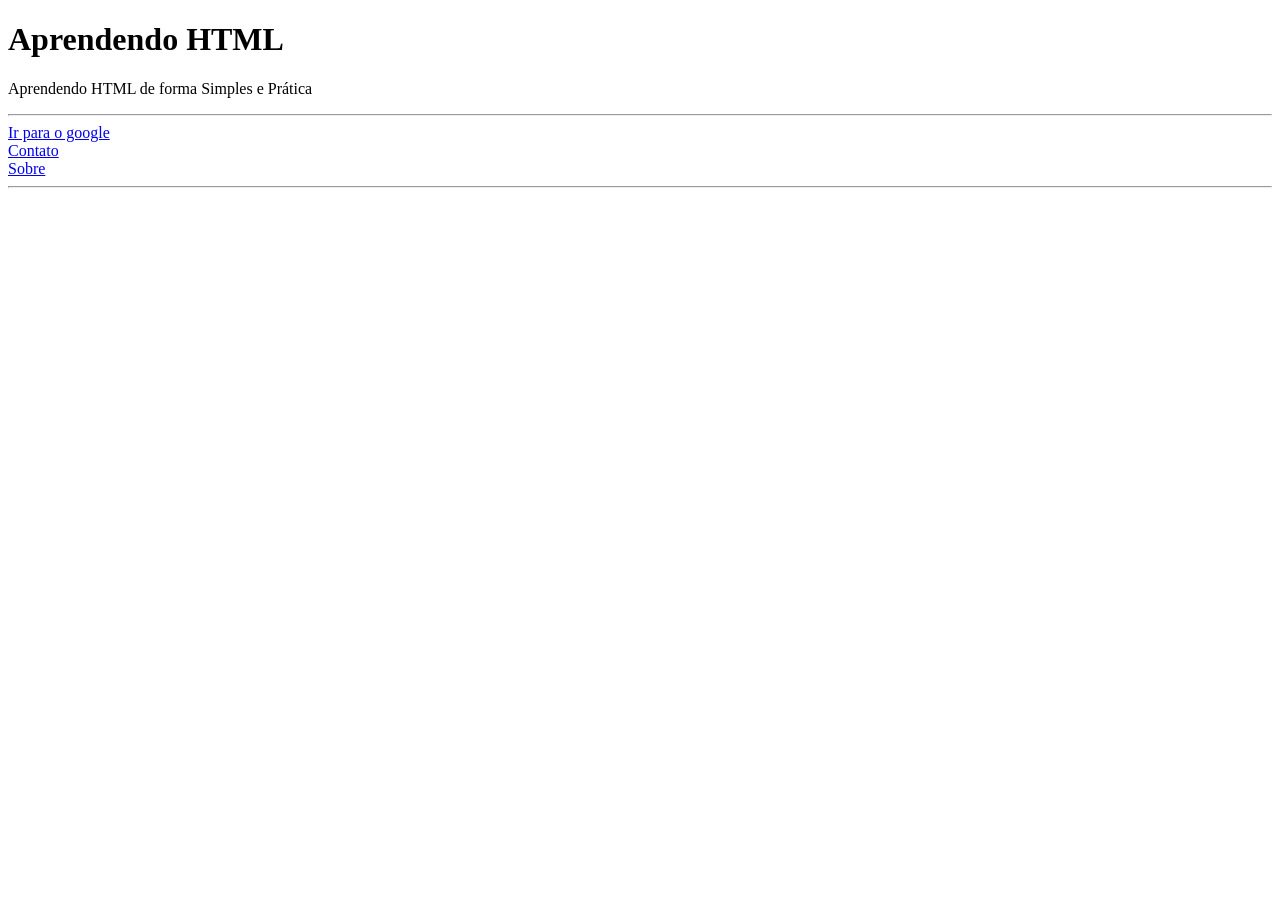
<file: aula1/index.html>
<!doctype html>
<html lang="pt-BR">
  <head>
    <meta charset="UTF-8" />
    <meta name="viewport" content="width=device-width, initial-scale=1.0" />
    <title>HTML | CSS</title>
  </head>

  <!-- DOCUMENTO DE FATO -->
  <body>
    <!-- CABEÇALHO -->
    <header>
      <!-- TITULO PRINCIPAL -->
      <h1>Aprendendo HTML</h1>

      <!-- Para colocar paragrafo -->
      <p>Aprendendo HTML de forma Simples e Prática</p>
    </header>

    <!-- linha separadora -->
    <hr />

    <!-- Navegação da página | MENU -->
    <nav>
      <!-- Links de navegação -->
      <a href="https://google.com" target="_blank"> Ir para o google </a>

      <!-- para quebrar linha -->
      <br />

      <!-- Ir contato -->
      <a href="contato.html">Contato</a>
      <br />

      <!-- Ir sobre -->
      <a href="sobre.html">Sobre</a>
      <br />
    </nav>

    <hr />

    <!-- CONTEÚDO PRINCIPAL -->
    <main>
      <!-- Essa div é somente para estruturar o conteúdo -->
      <div>
        <!-- criar sessões -->

        <!-- sessão 1 -->
        <section></section>

        <!-- sessão 2 -->
        <section></section>
      </div>
    </main>

    <!-- Conteudo secundário -->
    <aside></aside>

    <!-- RODAPÉ -->
    <footer></footer>
  </body>
</html>
</file>
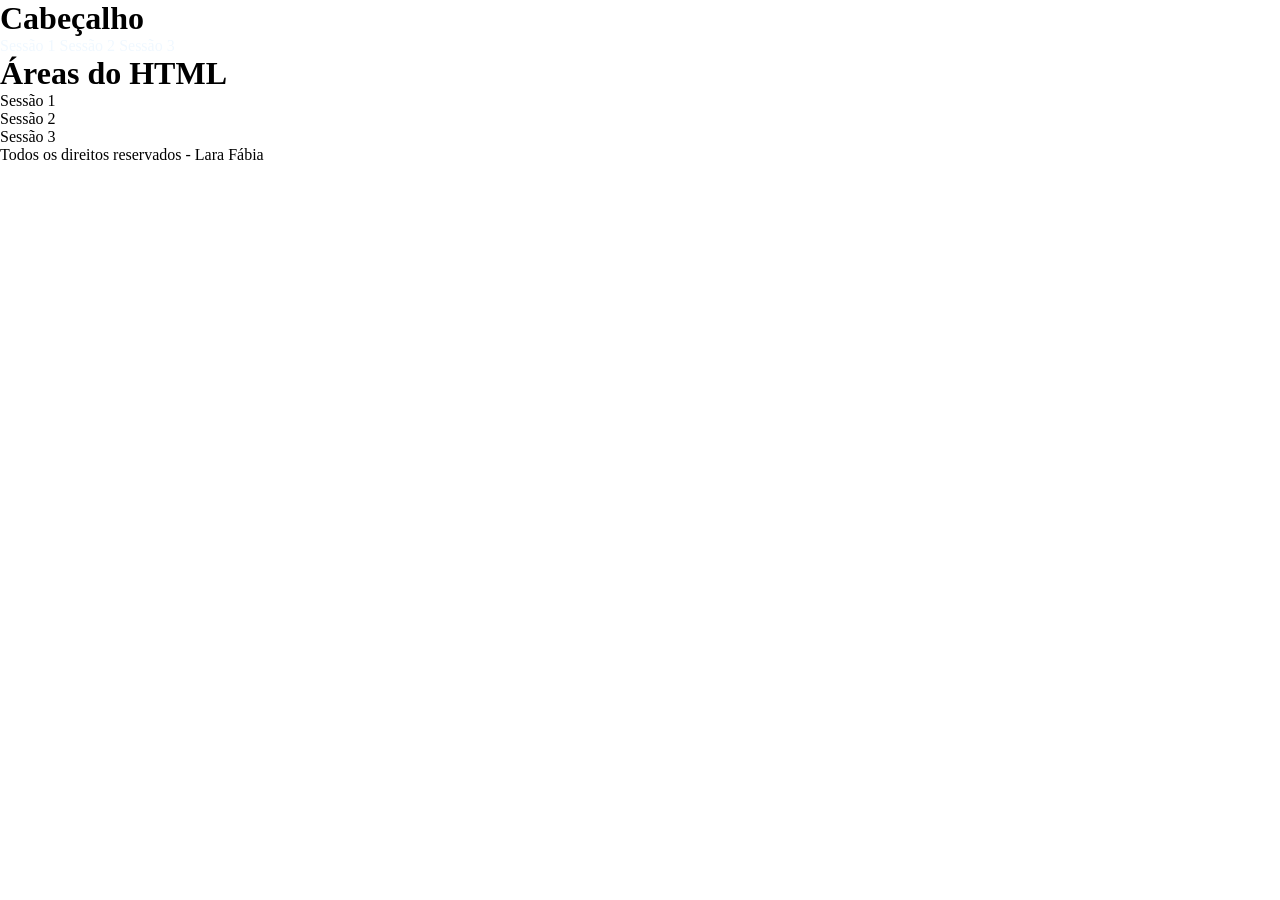
<file: aula2/index.html>
<!doctype html>
<html lang="pt-BR">
  <!-- metas, link, tittle, conecta arquivos -->
  <head>
    <!-- metas - SEO -->
    <meta charset="UTF-8" />
    <meta name="viewport" content="width=device-width, initial-scale=1.0" />

    <!-- style - css -->
    <link rel="stylesheet" href="style.css" />

    <!-- title -->
    <title>CSS | HTML</title>
  </head>

  <!-- corpo do documento - o que aparece no navegador(DOM) -->
  <body>
    <!-- cabeçalho -->
    <header>
      <h1>Cabeçalho</h1>
    </header>

    <!-- Principal -->
    <main>
      <!-- navegação -->
      <nav>
        <div>
          <a href="#">Sessão 1</a>
          <a href="#">Sessão 2</a>
          <a href="#">Sessão 3</a>
        </div>
      </nav>

      <h1>Áreas do HTML</h1>
      <section>Sessão 1</section>
      <section>Sessão 2</section>
      <section>Sessão 3</section>
    </main>

    <!-- rodapé -->
    <footer>
      <p>Todos os direitos reservados - Lara Fábia</p>
    </footer>
  </body>
</html>
</file>
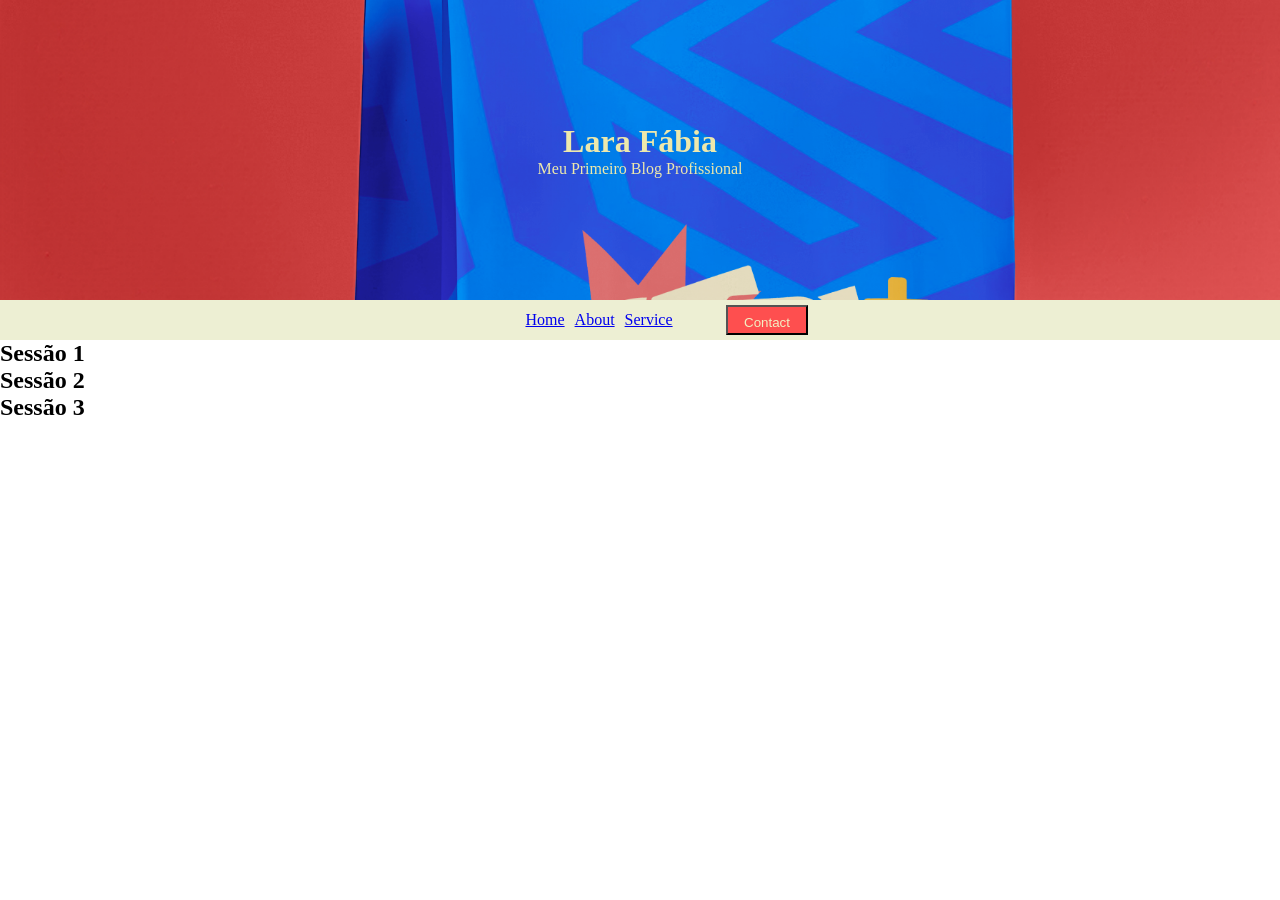
<file: aula3/index.html>
<!doctype html>
<html lang="pt-BR">
  <head>
    <meta charset="UTF-8" />
    <meta name="viewport" content="width=device-width, initial-scale=1.0" />
    <title>Menu Ancora</title>
    <link rel="stylesheet" href="style.css" />
  </head>

  <!-- DOCUMENTO DE FATO -->
  <body>
    <!-- CABEÇALHO -->
    <header class="hero">
      <h1>Lara Fábia</h1>
      <p>Meu Primeiro Blog Profissional</p>
    </header>

    <!-- NAVEGAÇÃO DA PAGINA -->
    <nav class="navegacao">
      <!-- Cria lista não ordenada -->
      <ul class="nav-lista">
        <!-- lista -->
        <li>
          <a href="#">Home</a>
        </li>
        <li>
          <a href="#">About</a>
        </li>
        <li>
          <a href="#">Service</a>
        </li>
      </ul>

      <button class="btn-contato" type="button">Contact</button>
    </nav>

    <!-- CONTEUDO -->
    <main class="conteiner">
      <!-- sessão 1 -->
      <section class="sessao-1">
        <h1>Sessão 1</h1>
      </section>

      <!-- sessão 2 -->
      <section class="sessao-2">
        <h1>Sessão 2</h1>
      </section>

      <!-- sessão 3 -->
      <section class="sessao-3">
        <h1>Sessão 3</h1>
      </section>
    </main>

    <!-- RODAPE -->
    <footer></footer>
  </body>
</html>
</file>
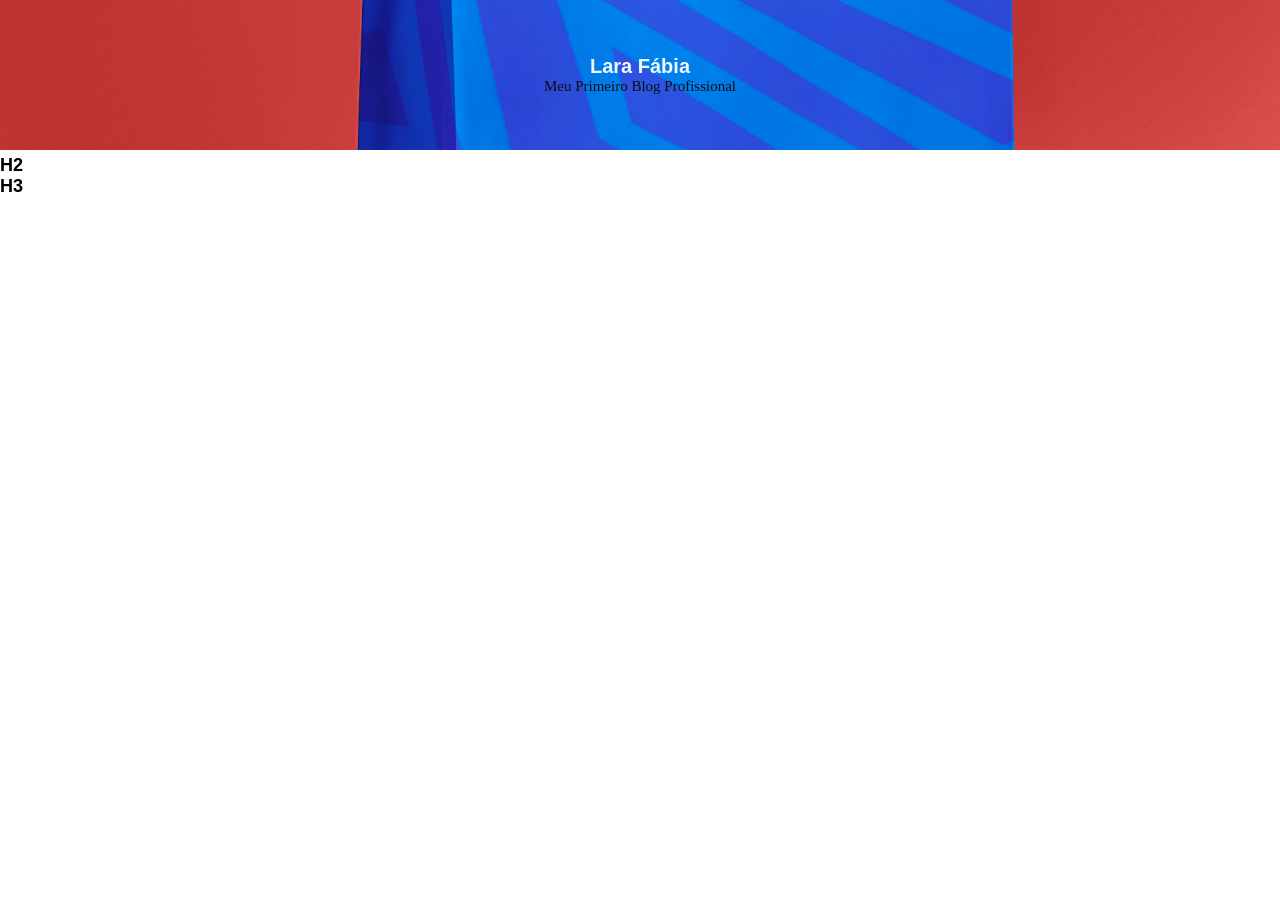
<file: aula4/index.html>
<!doctype html>
<html lang="pt-BR">
  <head>
    <meta charset="UTF-8" />
    <meta name="viewport" content="width=device-width, initial-scale=1.0" />
    <title>Menu Ancora</title>
    <link rel="stylesheet" href="style.css" />
  </head>

  <!-- DOCUMENTO DE FATO -->
  <body>
    <!-- CABEÇALHO -->
    <header class="hero">
      <h1>Lara Fábia</h1>
      <p>Meu Primeiro Blog Profissional</p>
    </header>

    <!-- CONTEUDO -->
    <main class="conteiner">
      <!-- sessão 1 -->
      <section class="sessao-h2">
        <h2 class="h-2">H2</h2>
      </section>

      <!-- sessão 2 -->
      <section class="sessao-h3">
        <h3 id="h-3">H3</h3>
      </section>


    <!-- RODAPE -->
    <footer></footer>
  </body>
</html>
</file>
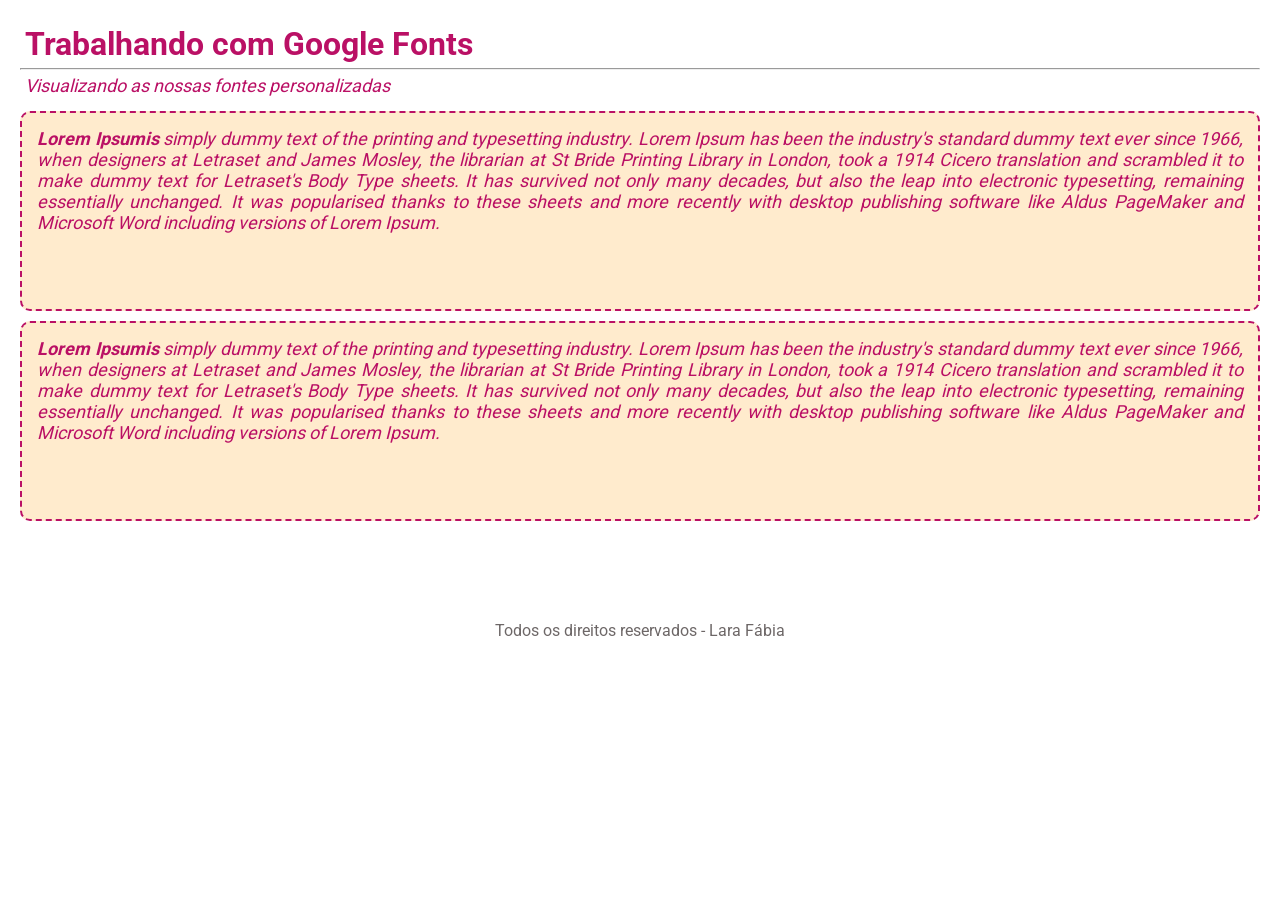
<file: aula5/index.html>
<!doctype html>
<html lang="pt-BR">
  <head>
    <meta charset="UTF-8" />
    <meta name="viewport" content="width=device-width, initial-scale=1.0" />
    <title>Document</title>
    <link rel="stylesheet" href="style.css" />
    <!-- <link rel="preconnect" href="https://fonts.googleapis.com" />
    <link rel="preconnect" href="https://fonts.gstatic.com" crossorigin />
    <link
      href="https://fonts.googleapis.com/css2?family=Roboto:ital,wght@0,100..900;1,100..900&display=swap"
      rel="stylesheet"
    /> -->
  </head>
  <body>
    <h1>Trabalhando com Google Fonts</h1>
    <hr />
    <p>Visualizando as nossas fontes personalizadas</p>

    <div class="texto-secundario">
      <p>
        <strong>Lorem Ipsumis</strong> simply dummy text of the printing and
        typesetting industry. Lorem Ipsum has been the industry's standard dummy
        text ever since 1966, when designers at Letraset and James Mosley, the
        librarian at St Bride Printing Library in London, took a 1914 Cicero
        translation and scrambled it to make dummy text for Letraset's Body Type
        sheets. It has survived not only many decades, but also the leap into
        electronic typesetting, remaining essentially unchanged. It was
        popularised thanks to these sheets and more recently with desktop
        publishing software like Aldus PageMaker and Microsoft Word including
        versions of Lorem Ipsum.
      </p>
    </div>
    <div class="texto-secundario">
      <p>
        <strong>Lorem Ipsumis</strong> simply dummy text of the printing and
        typesetting industry. Lorem Ipsum has been the industry's standard dummy
        text ever since 1966, when designers at Letraset and James Mosley, the
        librarian at St Bride Printing Library in London, took a 1914 Cicero
        translation and scrambled it to make dummy text for Letraset's Body Type
        sheets. It has survived not only many decades, but also the leap into
        electronic typesetting, remaining essentially unchanged. It was
        popularised thanks to these sheets and more recently with desktop
        publishing software like Aldus PageMaker and Microsoft Word including
        versions of Lorem Ipsum.
      </p>
    </div>
    <footer>Todos os direitos reservados - Lara Fábia</footer>
  </body>
</html>
</file>
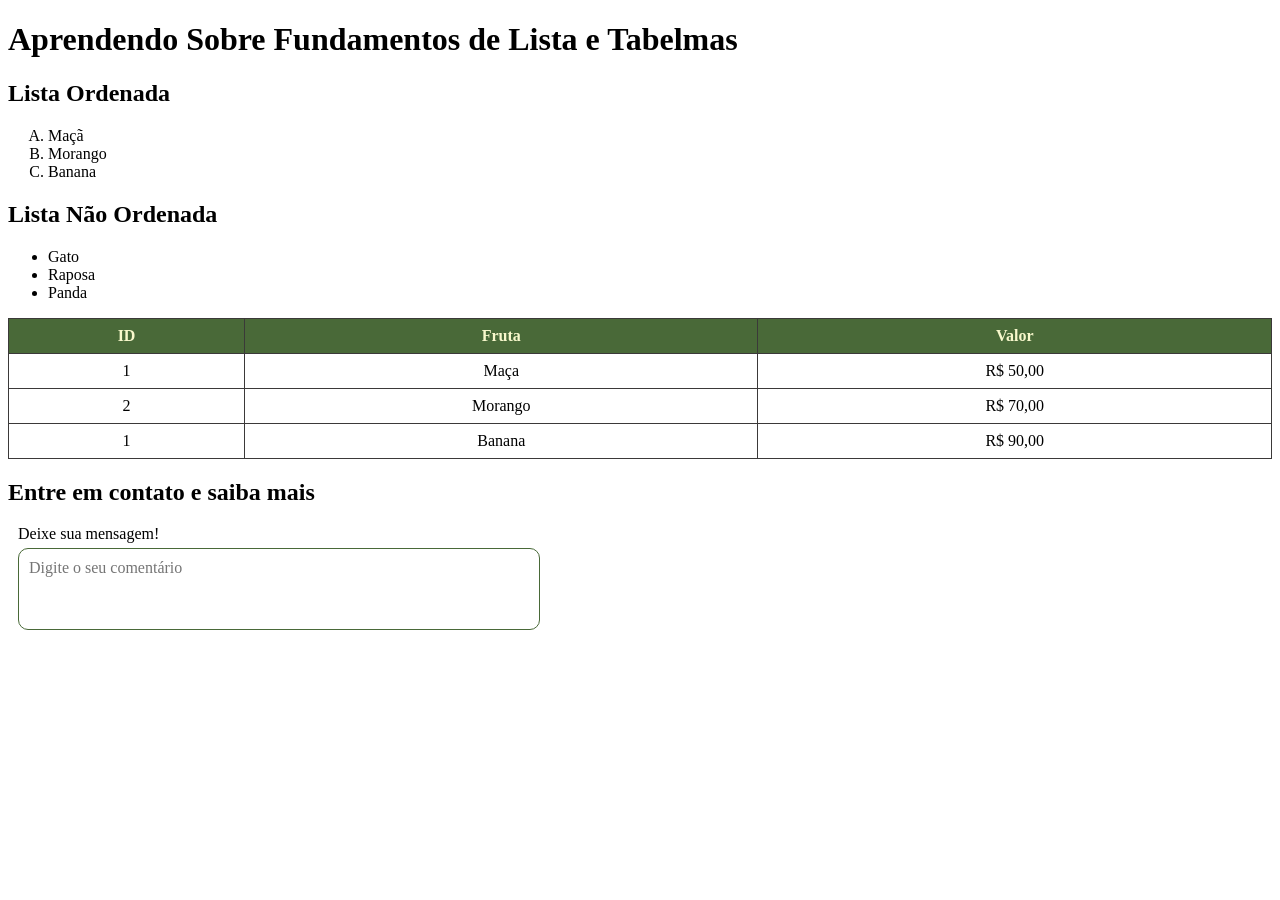
<file: aula6/index.html>
<!doctype html>
<html lang="pt-BR">
  <head>
    <meta charset="UTF-8" />
    <meta name="viewport" content="width=device-width, initial-scale=1.0" />
    <title>Table | Lista | Textarea | Input</title>
    <link rel="stylesheet" href="style.css" />
  </head>

  <body>
    <!-- Cabeçalho -->
    <header>
      <h1>Aprendendo Sobre Fundamentos de Lista e Tabelmas</h1>
    </header>

    <!-- Conteúdo Principal -->
    <main>
      <!-- Primeira Sessão -->
      <section>
        <!-- Lista Ordenada -->
        <div class="lista-ordenada">
          <h2>Lista Ordenada</h2>
          <ol type="A">
            <li>Maçã</li>
            <li>Morango</li>
            <li>Banana</li>
          </ol>
        </div>

        <!-- Lista Não Ordenada -->
        <div class="lista-nao-ordenada">
          <h2>Lista Não Ordenada</h2>
          <ul>
            <li>Gato</li>
            <li>Raposa</li>
            <li>Panda</li>
          </ul>
        </div>
      </section>

      <!-- Segunda Sessão -->
      <section>
        <!-- Tabela -->
        <table class="tabela">
          <!-- Cabeçalho -->
          <thead>
            <tr class="cabecalho">
              <th>ID</th>
              <th>Fruta</th>
              <th>Valor</th>
            </tr>
          </thead>

          <!-- Corpo | Conteúdo -->
          <tbody>
            <tr>
              <td>1</td>
              <td>Maça</td>
              <td>R$ 50,00</td>
            </tr>

            <tr>
              <td>2</td>
              <td>Morango</td>
              <td>R$ 70,00</td>
            </tr>

            <tr>
              <td>1</td>
              <td>Banana</td>
              <td>R$ 90,00</td>
            </tr>
          </tbody>
        </table>
      </section>
      <section>
        <h2>Entre em contato e saiba mais</h2>
        <div class="grupo">
          <label for="mensagens"> Deixe sua mensagem! </label>
          <textarea
            placeholder="Digite o seu comentário"
            name="mensagens"
            id="mensagem"
          ></textarea>
        </div>
      </section>
    </main>

    <!-- Footer - Rodapé -->
    <!-- <footer>Todos os direitos reservados</footer> -->
  </body>
</html>
</file>
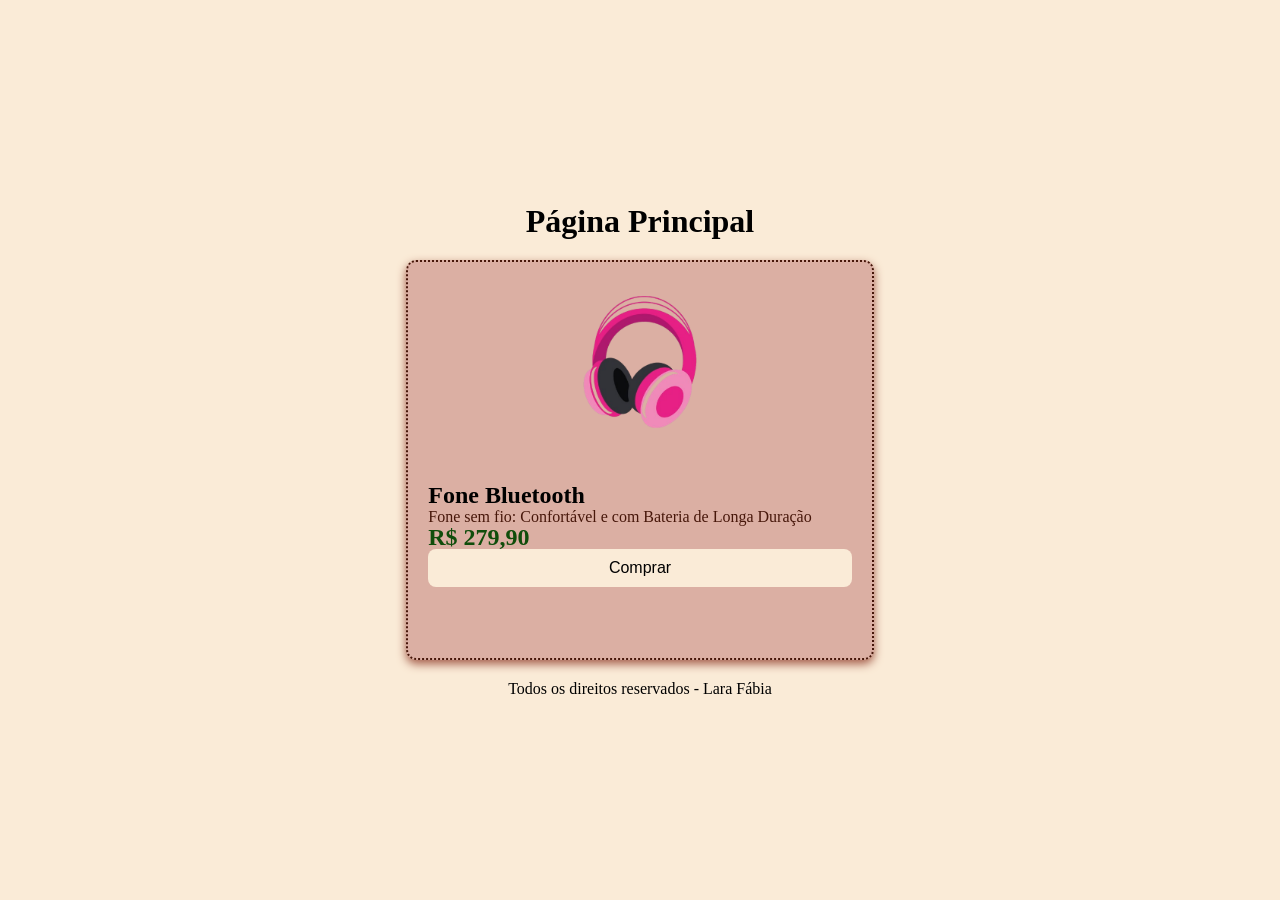
<file: aula7/index.html>
<!doctype html>
<html lang="pt-BR">
  <head>
    <meta charset="UTF-8" />
    <meta name="viewport" content="width=device-width, initial-scale=1.0" />
    <link rel="stylesheet" href="style.css" />
    <title>E-commerce</title>
  </head>
  <body>
    <header><h1>Página Principal</h1></header>
    <main class="container">
      <article class="card">
        <img
          class="card-imagem"
          src="fone de ouvido.png"
          alt="Imagem do Produto"
        />
        <div class="card-conteudo">
          <h2>Fone Bluetooth</h2>
          <p>Fone sem fio: Confortável e com Bateria de Longa Duração</p>
          <p class="preco">R$ 279,90</p>
          <button>Comprar</button>
        </div>
      </article>
    </main>

    <footer><p>Todos os direitos reservados - Lara Fábia</p></footer>
  </body>
</html>
</file>
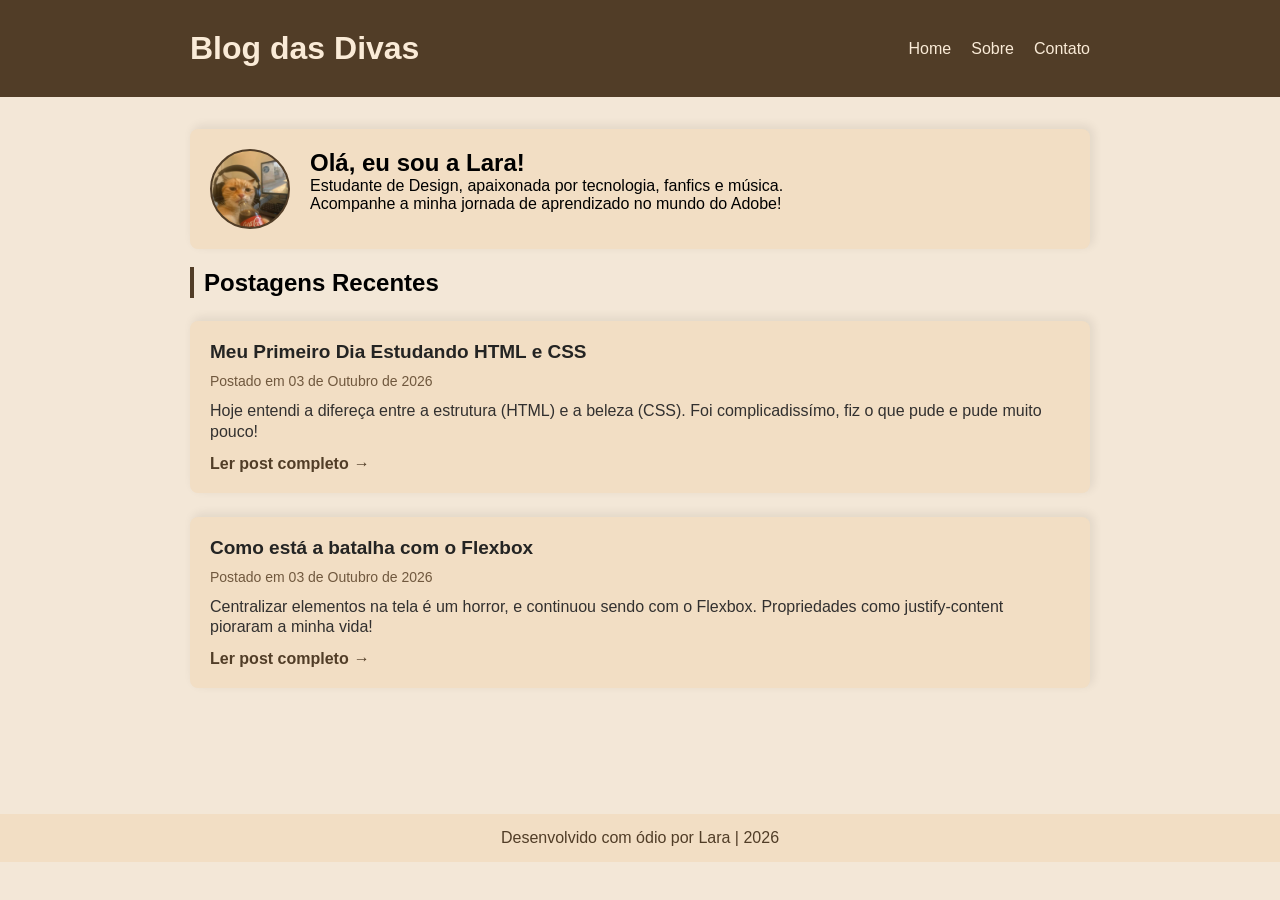
<file: Atividades/seu-mini-blog/index.html>
<!doctype html>
<html lang="pt-BR">
  <head>
    <meta charset="UTF-8" />
    <meta name="viewport" content="width=device-width, initial-scale=1.0" />
    <link rel="stylesheet" href="style.css" />
    <title>Blog das Divas</title>
  </head>
  <body>
    <header id="header">
      <div class="container header">
        <h1>Blog das Divas</h1>
        <nav>
          <a href="#">Home</a>
          <a href="#">Sobre</a>
          <a href="#">Contato</a>
        </nav>
      </div>
    </header>

    <!-- Conteúdo Principal -->
    <main>
      <section class="container perfil">
        <div></div>
        <div>
          <h2>Olá, eu sou a Lara!</h2>
          <p>
            Estudante de Design, apaixonada por tecnologia, fanfics e música.
            <br />Acompanhe a minha jornada de aprendizado no mundo do Adobe!
          </p>
        </div>
      </section>

      <!-- Postagens -->
      <section class="container">
        <h2 id="titulo-postagem">Postagens Recentes</h2>

        <!-- Post 1 -->
        <article class="card">
          <header>
            <h3>Meu Primeiro Dia Estudando HTML e CSS</h3>
            <time>Postado em 03 de Outubro de 2026</time>
          </header>
          <p>
            Hoje entendi a difereça entre a estrutura (HTML) e a beleza (CSS).
            Foi complicadissímo, fiz o que pude e pude muito pouco!
          </p>
          <a href="#">Ler post completo</a>
        </article>

        <!-- Post 2 -->
        <article class="card">
          <header>
            <h3>Como está a batalha com o Flexbox</h3>
            <time>Postado em 03 de Outubro de 2026</time>
          </header>
          <p>
            Centralizar elementos na tela é um horror, e continuou sendo com o
            Flexbox. Propriedades como justify-content pioraram a minha vida!
          </p>
          <a href="#">Ler post completo</a>
        </article>
      </section>
    </main>

    <!-- Rodapé -->
    <footer>
      <p>Desenvolvido com ódio por Lara | 2026</p>
    </footer>
  </body>
</html>
</file>
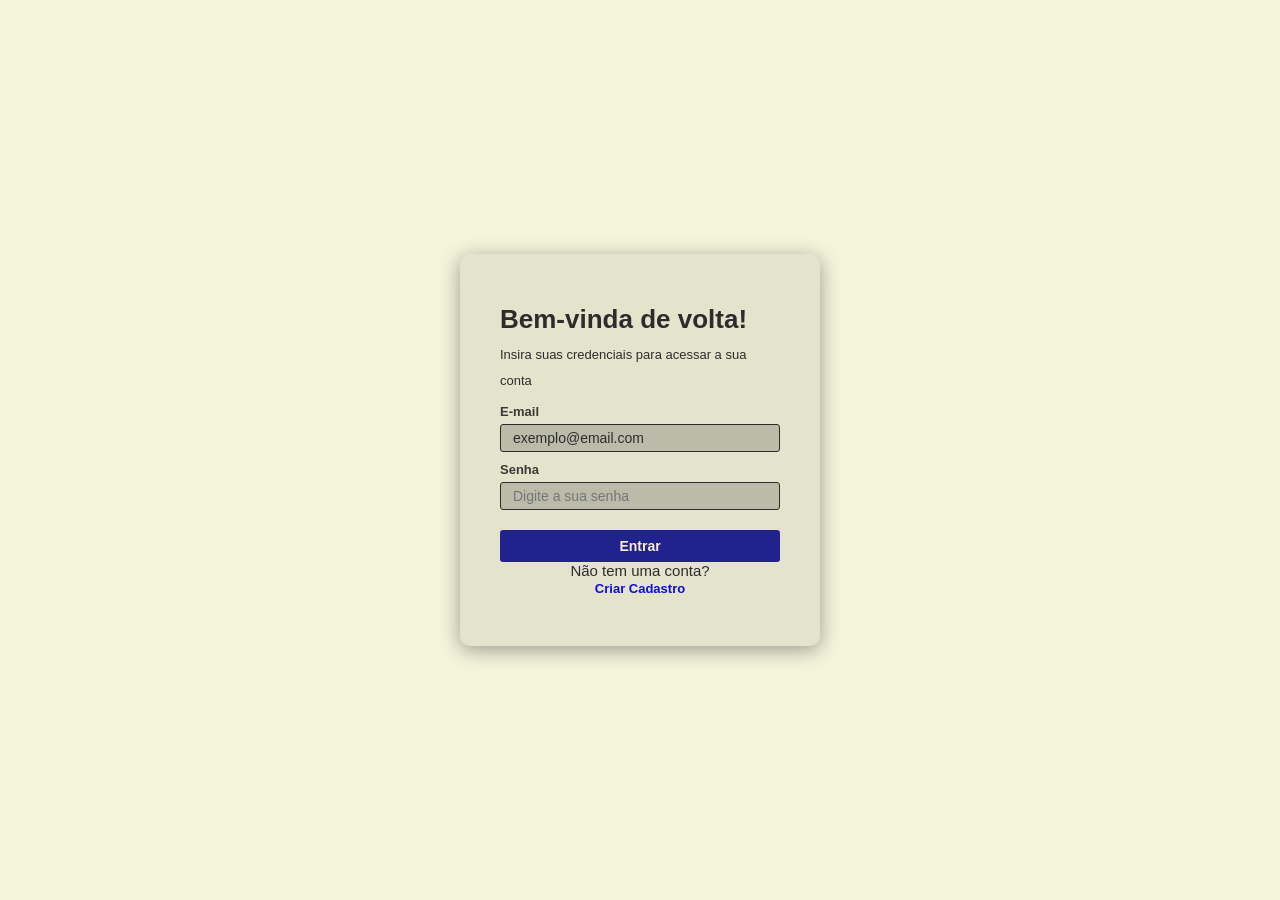
<file: Atividades/seu-projeto-login/index.html>
<!doctype html>
<html lang="pt-BR">
  <head>
    <meta charset="UTF-8" />
    <meta name="viewport" content="width=device-width, initial-scale=1.0" />
    <link rel="stylesheet" href="style.css" />
    <title>Aba Login</title>
  </head>
  <body>
    <main class="login-card">
      <header class="login-header">
        <h1>Bem-vinda de volta!</h1>
        <p>Insira suas credenciais para acessar a sua conta</p>
      </header>
      <form class="login-form">
        <div class="input-group">
          <label for="Escreva seu e-mail">E-mail</label>
          <input type="email" placeholder="exemplo@email.com" />
        </div>
        <div class="senha-group">
          <label for="senha">Senha</label>
          <input type="password" placeholder="Digite a sua senha" />
        </div>
        <button type="submit" class="botao-entrar">Entrar</button>
      </form>

      <footer class="login-footer">
        <p>Não tem uma conta?</p>
        <a href="#">Criar Cadastro</a>
      </footer>
    </main>
  </body>
</html>
</file>
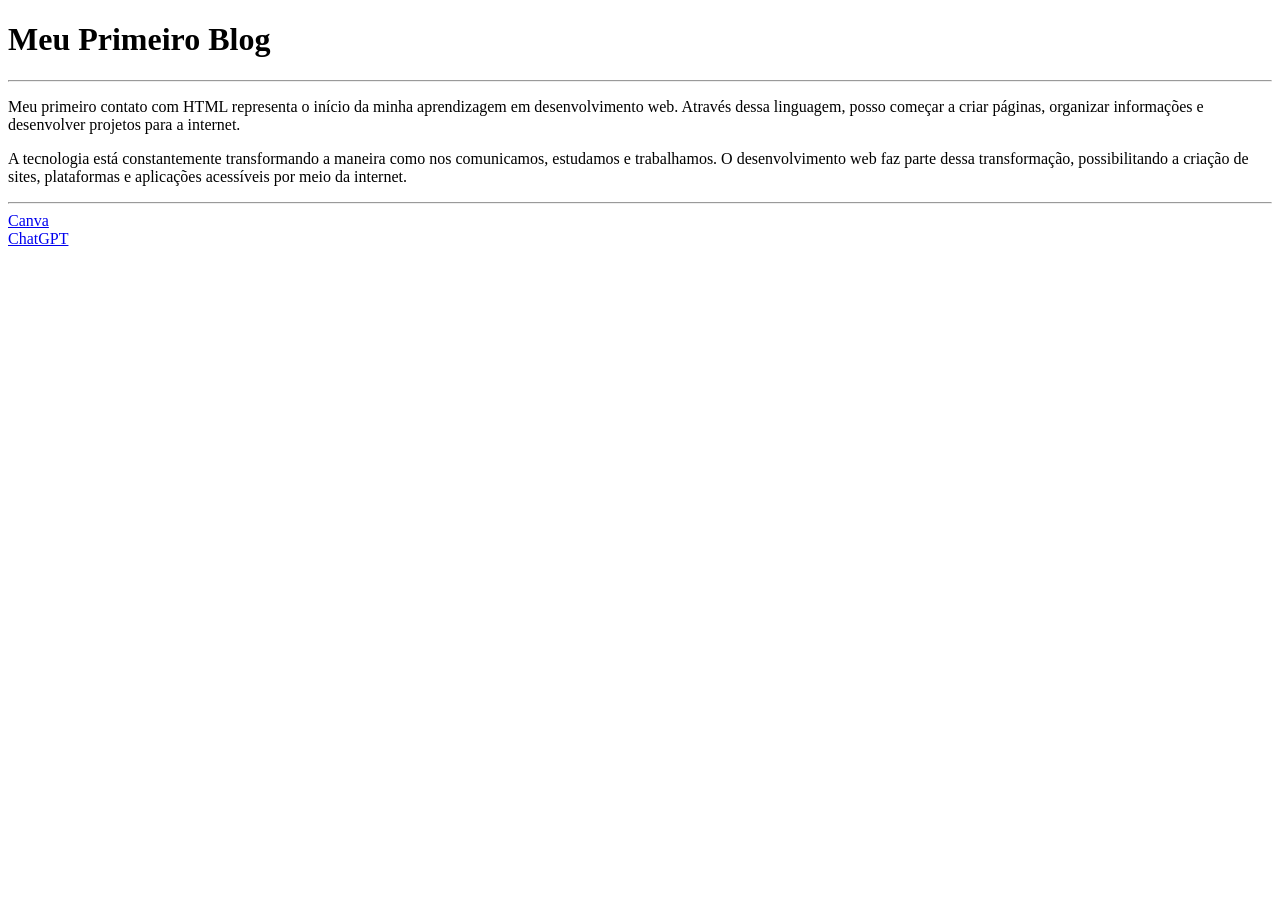
<file: Atividades/atividade1.html>
<!doctype html>
<html lang="pt-BR">
  <head>
    <meta charset="UTF-8" />
    <meta name="viewport" content="width=device-width, initial-scale=1.0" />
    <title>Meu Primeiro Blog</title>
  </head>

  <!-- DOCUMENTO DE FATO -->
  <body>
    <!-- CABEÇALHO -->
    <header>
      <!-- TITULO PRINCIPAL -->
      <h1>Meu Primeiro Blog</h1>
      <hr />

      <!-- Para colocar paragrafo -->
      <p>
        Meu primeiro contato com HTML representa o início da minha aprendizagem
        em desenvolvimento web. Através dessa linguagem, posso começar a criar
        páginas, organizar informações e desenvolver projetos para a internet.
      </p>

      <p>
        A tecnologia está constantemente transformando a maneira como nos
        comunicamos, estudamos e trabalhamos. O desenvolvimento web faz parte
        dessa transformação, possibilitando a criação de sites, plataformas e
        aplicações acessíveis por meio da internet.
      </p>

      <hr />
    </header>

    <!-- Navegação da página | MENU -->
    <nav>
      <!--Links de navegação  -->
      <a href="https://canva.com" target="_blank">Canva</a>

      <!-- para quebrar linha -->
      <br />

      <a href="https://chatgpt.com" target="_blank">ChatGPT</a>
    </nav>

    <!-- RODAPÉ -->
    <footer></footer>
  </body>
</html>
</file>
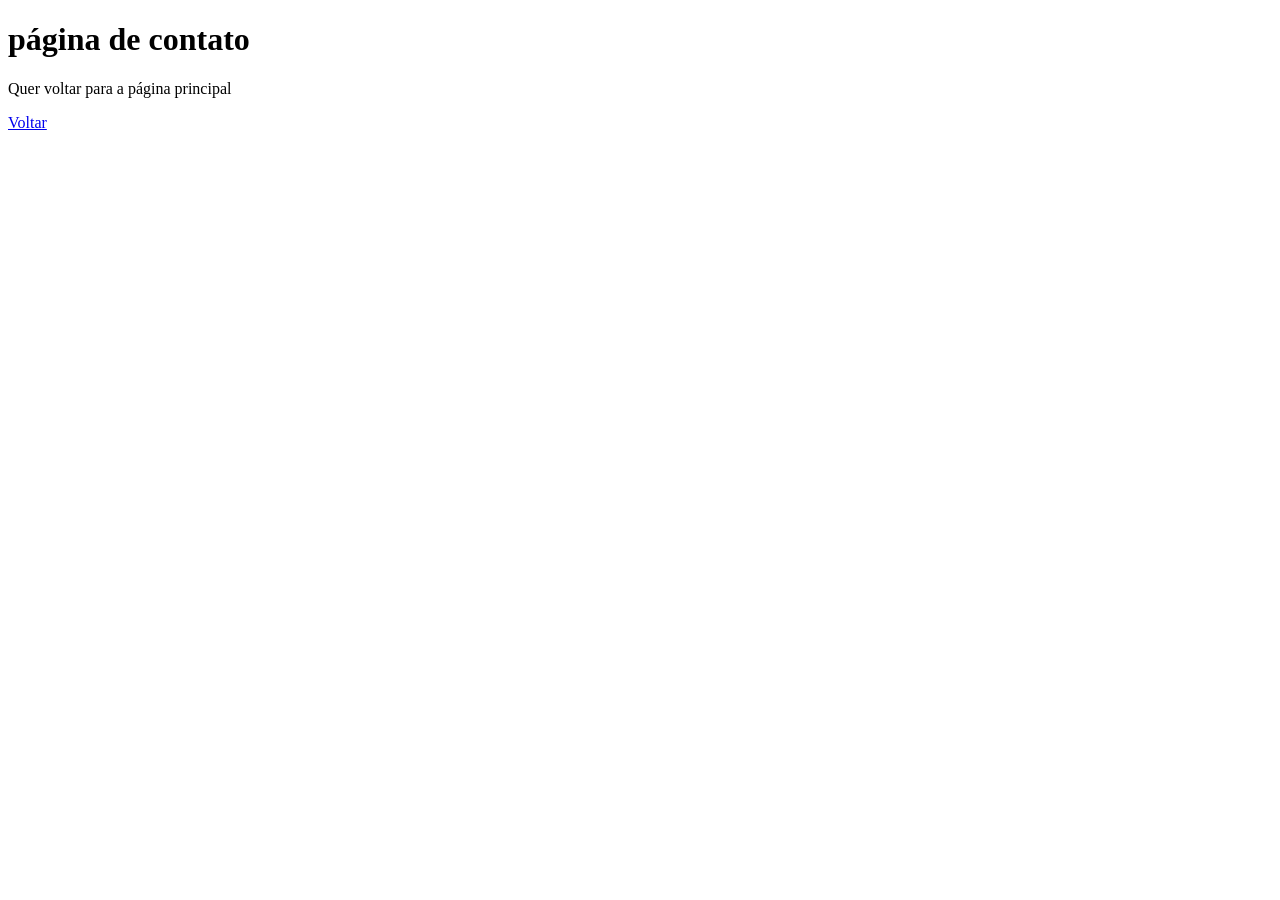
<file: aula1/contato.html>
<!doctype html>
<html lang="en">
  <head>
    <meta charset="UTF-8" />
    <meta name="viewport" content="width=device-width, initial-scale=1.0" />
    <title>Document</title>
  </head>
  <body>
    <h1>página de contato</h1>
    <p>Quer voltar para a página principal</p>

    <!-- Clique aqui! -->
    <nav>
      <a href="./index.html"> Voltar </a>
    </nav>
  </body>
</html>
</file>
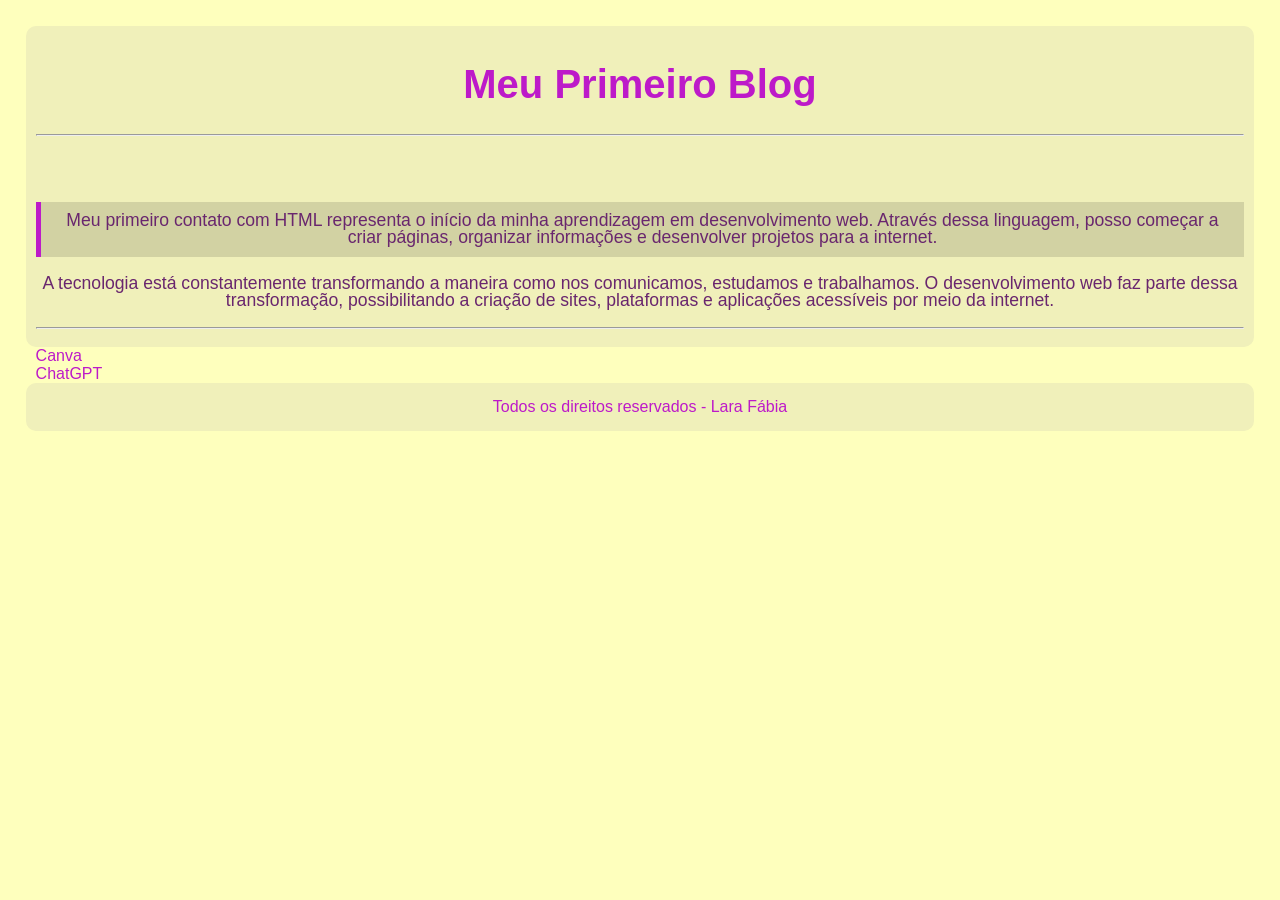
<file: Atividades/meu-primeiro-blog/atividade2.html>
<!doctype html>
<html lang="pt-BR">
  <head>
    <meta charset="UTF-8" />
    <meta name="viewport" content="width=device-width, initial-scale=1.0" />
    <title>Meu Primeiro Blog</title>
  </head>

  <link rel="stylesheet" href="style2.css" />

  <!-- DOCUMENTO DE FATO -->
  <body>
    <!-- CABEÇALHO -->
    <header>
      <!-- TITULO PRINCIPAL -->
      <h1>Meu Primeiro Blog</h1>
      <hr />

      <!-- Para colocar paragrafo -->
      <main class="conteudo"></main>
      <p class="destaque">
        Meu primeiro contato com HTML representa o início da minha aprendizagem
        em desenvolvimento web. Através dessa linguagem, posso começar a criar
        páginas, organizar informações e desenvolver projetos para a internet.
      </p>

      <p>
        A tecnologia está constantemente transformando a maneira como nos
        comunicamos, estudamos e trabalhamos. O desenvolvimento web faz parte
        dessa transformação, possibilitando a criação de sites, plataformas e
        aplicações acessíveis por meio da internet.
      </p>

      <hr />
    </header>

    <!-- Navegação da página | MENU -->
    <nav>
      <!--Links de navegação  -->
      <a href="https://canva.com" target="_blank">Canva</a>

      <!-- para quebrar linha -->
      <br />

      <a href="https://chatgpt.com" target="_blank">ChatGPT</a>
    </nav>

    <!-- RODAPÉ -->
    <footer>Todos os direitos reservados - Lara Fábia</footer>
  </body>
</html>
</file>
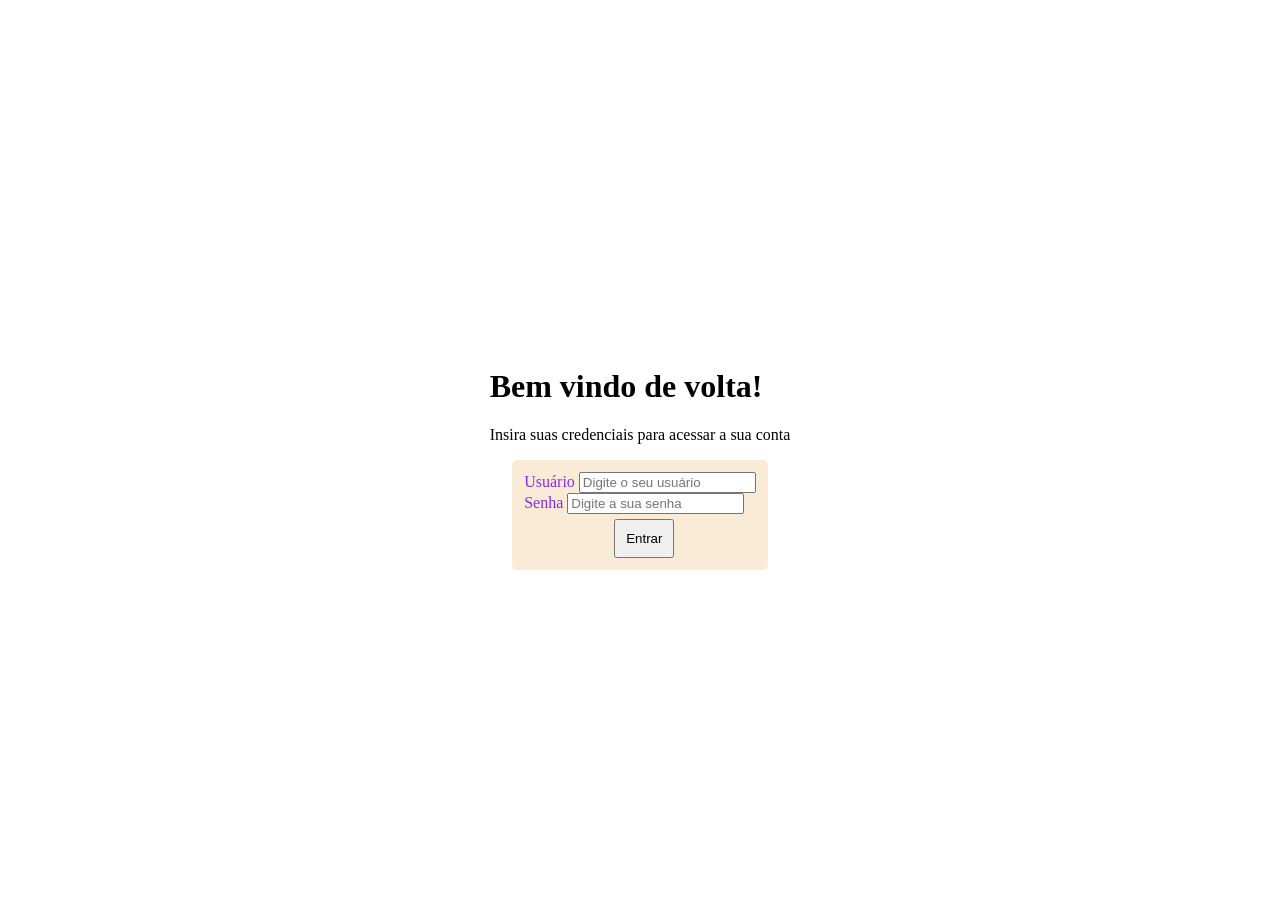
<file: Atividades/seu-projeto-login/cadastro.html>
<!doctype html>
<html lang="pt-BR">
  <head>
    <meta charset="UTF-8" />
    <meta name="viewport" content="width=device-width, initial-scale=1.0" />
    <link rel="stylesheet" href="cadastro.css" />
    <title>Document</title>
  </head>
  <body>
    <main>
      <header>
        <h1>Bem vindo de volta!</h1>
        <p>Insira suas credenciais para acessar a sua conta</p>
      </header>
      <form class="form">
        <div>
          <label for="usuario">Usuário</label>
          <input type="text" required placeholder="Digite o seu usuário" />
        </div>
        <div>
          <label for="senha">Senha</label>
          <input type="password" required placeholder="Digite a sua senha" />
        </div>
        <button type="submit">Entrar</button>
      </form>
      <footer></footer>
    </main>
  </body>
</html>
</file>
<file: aula2/style.css>
/* Isso é o reset do CSS */
* {
  margin: 0;
  padding: 0;
  box-sizing: border-box;
}

a {
  text-decoration: none;
  color: aliceblue;
}

li {
  list-style: none;
}

button {
  cursor: pointer;
}

/* Estilos da nossa página */
</file>
<file: aula3/style.css>
* {
  margin: 0;
  padding: 0;
  box-sizing: border-box;
}

.hero {
  background-image: url('img/hero.png');
  background-position: center;
  background-size: cover;
  background-repeat: no-repeat;
  min-height: 300px;
  color: bisque;

  /* isso direciona o nosso conteudo */
  display: flex;
  flex-direction: column;
  align-items: center;
  justify-content: center;
}

.hero h1,
p {
  color: #ede8ac;
}

.navegacao {
  display: flex;
  flex-direction: row;
  align-content: center;
  justify-content: center;
  background-color: #edefd3;
  height: 40px;
  padding: 05px;
}

.nav-lista {
  display: flex;
  flex-direction: row;
  justify-content: center;
  align-items: center;
  gap: 10px;
  width: 20%;
}

.nav-lista > li {
  list-style: none;
}

.btn-contato {
  background-color: #fe4f4f;
  color: #f3efc3;
  padding: 8px 16px;
  height: 30px;
}

.conteiner {
}

.sessao-1 {
}

.sessao-2 {
}

.sessao-3 {
}

@media screen and(max-width: 400px) {
  .hero {
    background-image: url('img/hero.png');
  }
}
</file>
<file: aula4/style.css>
* {
  /* reset de css */
  margin: 0;
  padding: 0;
  box-sizing: border-box;
}

/* para todo html */
html {
}

/* lista não ordenada */
.nav-lista {
  list-style: none;
}

/* ancora - link */
a {
  text-decoration: none; /* tirar a linha de baixo */
}

/* botão */
button {
  cursor: pointer; /* mudar o mouse para clique */
}

/* Aula teorica */

h1,
h2,
h3 {
  font-family: 'Segoe UI', sans-serif; /* familia da fonte */
  font-weight: 700; /* peso da fonte */
  font-size: 18px; /* tamanho da fonte */
}

/*padding-left: 15px; /* padding na esquerda */
/*padding-right: 15px; /* padding na direita */
/*padding-top: 15px; /* padding em cima */
/*padding-bottom: 15px; /* padding em baixo */

/* Header - cabeçalho */
.hero {
  /* Display - flex */
  display: flex;
  flex-direction: column; /* direciona a coluna */
  justify-content: center; /* alinha na horizontal */
  align-items: center; /* alinha na vertical (centro) */

  /* trabalhamos com fundo */
  background-image: url('img/hero.png');
  background-position: center;
  background-size: cover;
  background-repeat: no-repeat;

  background-color: black; /* cor de fundo */

  /* Tamanhos */
  height: 150px; /* altura */
  width: 100%; /* largura */

  /* margin - espaçamento externo */
  margin-bottom: 5px;
}

/* titulo hero */
.hero > h1 {
  font-size: 20px; /* tamanho da fonte */
  color: aliceblue; /* mudar cor de texto */
}

/* paragrafo hero */
.hero > p {
  font-size: 15px; /* tamanho da fonte */
  color: #0e0e13; /* mudar cor de texto */
}
</file>
<file: aula5/style.css>
* {
  margin: 0;
  padding: 0;
  box-sizing: border-box;
}

/* @import url('https://fonts.googleapis.com/css2?family=Roboto:ital,wght@0,100..900;1,100..900&display=swap'); */

@font-face {
  font-family: 'font-primaria';
  src: url('Roboto/Roboto-VariableFont_wdth\,wght.ttf') format('truetype');
}

body {
  font-family: 'font-primaria', sans-serif;
  font-optical-sizing: auto;
  font-weight: 400;
  font-style: normal;
  font-variation-settings: 'wdth' 100;
  padding: 10px;
  margin: 10px;
  height: 100vh;
  overflow-y: hidden;
}

.texto-secundario {
  background-color: blanchedalmond;
  padding: 10px;
  margin-top: 10px;
  margin-bottom: 10px;
  height: 200px;
  border-radius: 10px;
  border: 2px dashed #ba1065;
}

.texto-secundario > p {
  font-size: 18px;
  color: #ba1065;
  text-align: justify;
  text-wrap: pretty;
  hyphens: auto;
}

p {
  margin: 5px;
  padding-bottom: 5px;
  font-style: italic;
  color: #ba1065;
  font-size: 18px;
}

h1 {
  text-align: left;
  margin: 5px;
  color: #ba1065;
}

footer {
  color: #6d6767;
  text-align: center;
  margin-top: 100px;
}

/* .texto-secundario span {
  font-weight: bold;
} */
</file>
<file: aula6/style.css>
.tabela {
  border: 1px solid #3b3939;
  width: 100%;
  text-align: center;
  border-collapse: collapse;
}

.tabela th,
.tabela td {
  border: 1px solid #3b3939;
  padding: 8px;
}

.cabecalho {
  background-color: #496938;
  color: #f8f8cc;
}

.grupo {
  display: flex;
  flex-direction: column;
  max-width: 500px;
  margin: 10px;
}

.grupo > label {
  margin-bottom: 5px;
}

#mensagem {
  padding: 10px;
  resize: none;
  width: 100%;
  height: 60px;
  border: 1px solid #496938;
  border-radius: 10px;
  color: #3c453c;
  font-size: 16px;
  font-family: Georgia, 'Times New Roman', Times, serif;
  transition: all 0.2s ease-in;
}

#mensagem:focus {
  outline: none;
  border: 2px solid #554402;
  box-shadow: 0 0 50px 1px rgba(12, 12, 12, 1);
}

#mensagem:hover {
  background-color: #49693842;
}
</file>
<file: aula7/style.css>
* {
  margin: 0;
  padding: 0;
  box-sizing: border-box;
}

body {
  height: 100vh;
  padding: 30px;
  display: flex;
  flex-direction: column;
  justify-content: center;
  align-items: center;
  background-color: #faebd7;
}

.container {
  display: flex;
  flex-direction: column;
  justify-content: center;
  align-items: center;
}

.card {
  width: 100%;
  height: 400px;
  background-color: #dbafa3;
  border-radius: 10px;
  border: 2px dotted #47170a;
  box-shadow: 0 4px 10px #a45d4b;
  overflow: hidden;
  margin: 20px;
}

.card-conteudo {
  padding: 20px;
}

.card h2 {
  font-size: 24px;
}

.card p {
  color: #47170a;
  line-height: 1;
}

.card .preco {
  color: #104d0b;
  font-weight: bold;
  font-size: 24px;
}

.card button {
  width: 100%;
  padding: 10px;
  border: none;
  border-radius: 8px;
  background-color: #faebd7;
  font-size: 16px;
  cursor: pointer;
}

.card-imagem {
  width: 100%;
  height: 200px;
  object-fit: contain;
  display: block;
  padding: 5px;
}

/* Responsividade */

@media (max-width: 600px) {
  body {
    background-color: #000000;
  }
  .card-conteudo h2 {
    color: antiquewhite;
    font-size: 18px;
  }
  .card {
    background-color: #000000;
  }
}

/* Tablet */

@media (min-width: 601px) and (max-width: 1024px) {
  body {
    background-color: aqua;
  }
}
</file>
<file: Atividades/seu-mini-blog/style.css>
* {
  margin: 0;
  padding: 0;
  box-sizing: border-box;
  font-family: 'Segoe UI', Tahoma, Geneva, Verdana, sans-serif;
}

body {
  background-color: #f3e7d7;
  position: relative;
}

.container {
  max-width: 900px;
  margin: 0 auto;
}

#header {
  background-color: #513d27;
  padding: 30px 0;
}

.header {
  display: flex;
  align-items: center;
  justify-content: space-between;
}

.header h1 {
  color: antiquewhite;
}

nav a {
  color: antiquewhite;
  text-decoration: none;
}

nav {
  display: flex;
  gap: 20px;
}

.perfil {
  margin-top: 32px;
  display: flex;
  gap: 20px;
  background-color: #f2dec4;
  border-radius: 8px;
  padding: 20px;
  box-shadow: 3px -3px 10px 1px rgba(0, 0, 0, 0.07);
  box-shadow: 3px -3px 10px 1px rgba(0, 0, 0, 0.07);
}

.perfil div:first-child {
  width: 80px;
  height: 80px;
  border-radius: 50px;
  border: 2px solid #513d27;
  display: flex;
  align-items: center;
  justify-content: center;
  background-image: url('gato\ perfil.jpg');
  background-size: cover;
}

.card {
  background-color: #f2dec4;
  padding: 20px;
  border-radius: 8px;
  margin: 24px 0;
  display: flex;
  flex-direction: column;
  gap: 12px;
  box-shadow: 3px -3px 10px 1px rgba(0, 0, 0, 0.07);
  box-shadow: 3px -3px 10px 1px rgba(0, 0, 0, 0.07);
}

#titulo-postagem {
  margin-top: 20px;
}

#titulo-postagem::before {
  content: '';
  height: 30px;
  width: 2px;
  background-color: #513d27;
  padding: 2px;
  margin-right: 10px;
}

.card header time {
  font-size: 14px;
  color: #70583e;
  display: block;
  margin-top: 10px;
}

.card p {
  line-height: 1.3;
  color: #32302f;
}

.card a {
  text-decoration: none;
  color: #513d27;
  font-weight: bold;
}

.card h3 {
  color: #242423;
  font-weight: bold;
  font-size: 19px;
}

.card a::after {
  content: '→';
  margin-left: 5px;
}

main {
  padding-bottom: 150px;
}

footer {
  position: absolute;
  bottom: 0;
  text-align: center;
  width: 100%;
  color: #513d27;
  padding: 15px;
  background-color: #f2dec4;
}
</file>
<file: Atividades/seu-projeto-login/style.css>
* {
  margin: 0;
  padding: 0;
  box-sizing: border-box;
}

body {
  font-family: 'Segoe UI', Tahoma, Geneva, Verdana, sans-serif;
  background-color: beige;
  min-height: 100vh;
  display: flex;
  justify-content: center;
  align-items: center;
  padding: 20px;
}

.login-card {
  background-color: #e4e4cd;
  color: #393937;
  width: 100%;
  max-width: 360px;
  padding: 50px 40px;
  border-radius: 10px;
  box-shadow: 0 4px 20px #3939377b;
}

.login-header h1 {
  font-size: 26px;
  font-weight: 750;
  color: #2d2c2c;
  margin-bottom: 7px;
}

.login-header p {
  font-size: 13px;
  color: #2d2c2c;
  line-height: 2;
  margin-bottom: 10px;
}

.login-form {
  display: flex;
  flex-direction: column;
  gap: 10px;
}

.input-group {
  display: flex;
  flex-direction: column;
  gap: 5px;
}

.senha-group {
  display: flex;
  flex-direction: column;
  gap: 5px;
}

.senha-group label {
  font-size: 13px;
  font-weight: 700;
  color: #393937;
}

.senha-group input {
  width: 100%;
  padding: 5px 12px;
  font-size: 14px;
  color: #d5d5aa;
  background-color: #bbbbaa;
  border: 1px solid #2d2c2c;
  border-radius: 3px;
  outline: none;
  transition:
    border-color 0.2s,
    box-shadow 0.2s;
}

.input-group label {
  font-size: 13px;
  font-weight: 700;
  color: #393937;
}

.input-group input {
  width: 100%;
  padding: 5px 12px;
  font-size: 14px;
  color: #d5d5aa;
  background-color: #bbbbaa;
  border: 1px solid #2d2c2c;
  border-radius: 3px;
  outline: none;
  transition:
    border-color 0.2s,
    box-shadow 0.2s;
}

.input-group input::placeholder {
  color: #2d2c2c;
}

.botao-entrar {
  margin-top: 10px;
  width: 100%;
  padding: 8px;
  background-color: #22228d;
  color: antiquewhite;
  border: none;
  border-radius: 3px;
  font-size: 14px;
  font-weight: 700;
  cursor: pointer;
  transition: background-color 0.2s;
}

.botao-entrar:hover {
  background-color: #2525a387;
}

.login-footer {
  text-align: center;
  display: flex;
  flex-direction: column;
  gap: 2px;
}

.login-footer p {
  font-size: 15px;
  color: #2d2c2c;
}

.login-footer a {
  font-size: 13px;
  font-weight: 600;
  color: #0e0edb;
  text-decoration: none;
  transition: color 0.2s;
}

.login-footer a:hover {
  text-decoration: underline;
  color: #0e0edb;
}
</file>
<file: Atividades/meu-primeiro-blog/style2.css>
body {
  background-color: #feffbd;
  font-family: Arial, Helvetica, sans-serif;
  color: #69266e;
  margin: 2%;
}

header {
  background-color: #f0f0ba;
  color: #69266e;
  padding: 10px;
  text-align: center;
  border-radius: 10px;
}

nav a {
  color: #bd1ac9;
  text-decoration: none;
  margin: 0 10px;
}

nav a:hover {
  color: #69266e;
  background-color: #d2d2a3;
}

h1 {
  font-size: 2.5rem;
  color: #bd1ac9;
  text-align: center;
}

.conteudo {
  max-width: 800px;
  margin: 0 auto;
  padding: 20px;
}

.destaque {
  background-color: #d2d2a3;
  padding: 10px;
  border-left: 5px solid #bd1ac9;
}

p {
  font-size: 1.1rem;
  line-height: 1;
  color: #69266e;
}

footer {
  background-color: #f0f0ba;
  color: #bd1ac9;
  padding: 15px;
  text-align: center;
  border-radius: 10px;
}

@media (max-width: 768px) {
  h1 {
    font-size: 1.8rem;
  }
}
</file>
<file: Atividades/seu-projeto-login/cadastro.css>
.form {
  background-color: antiquewhite;
  max-width: 300px;
  border-radius: 5px;
  padding: 12px;
}

main {
  display: flex;
  justify-content: center;
  align-items: center;
  flex-direction: column;
  height: 100vh;
}

label {
  color: blueviolet;
}

button {
  padding: 10px;
  margin-top: 5px;
  margin-left: 90px;
}
</file>
